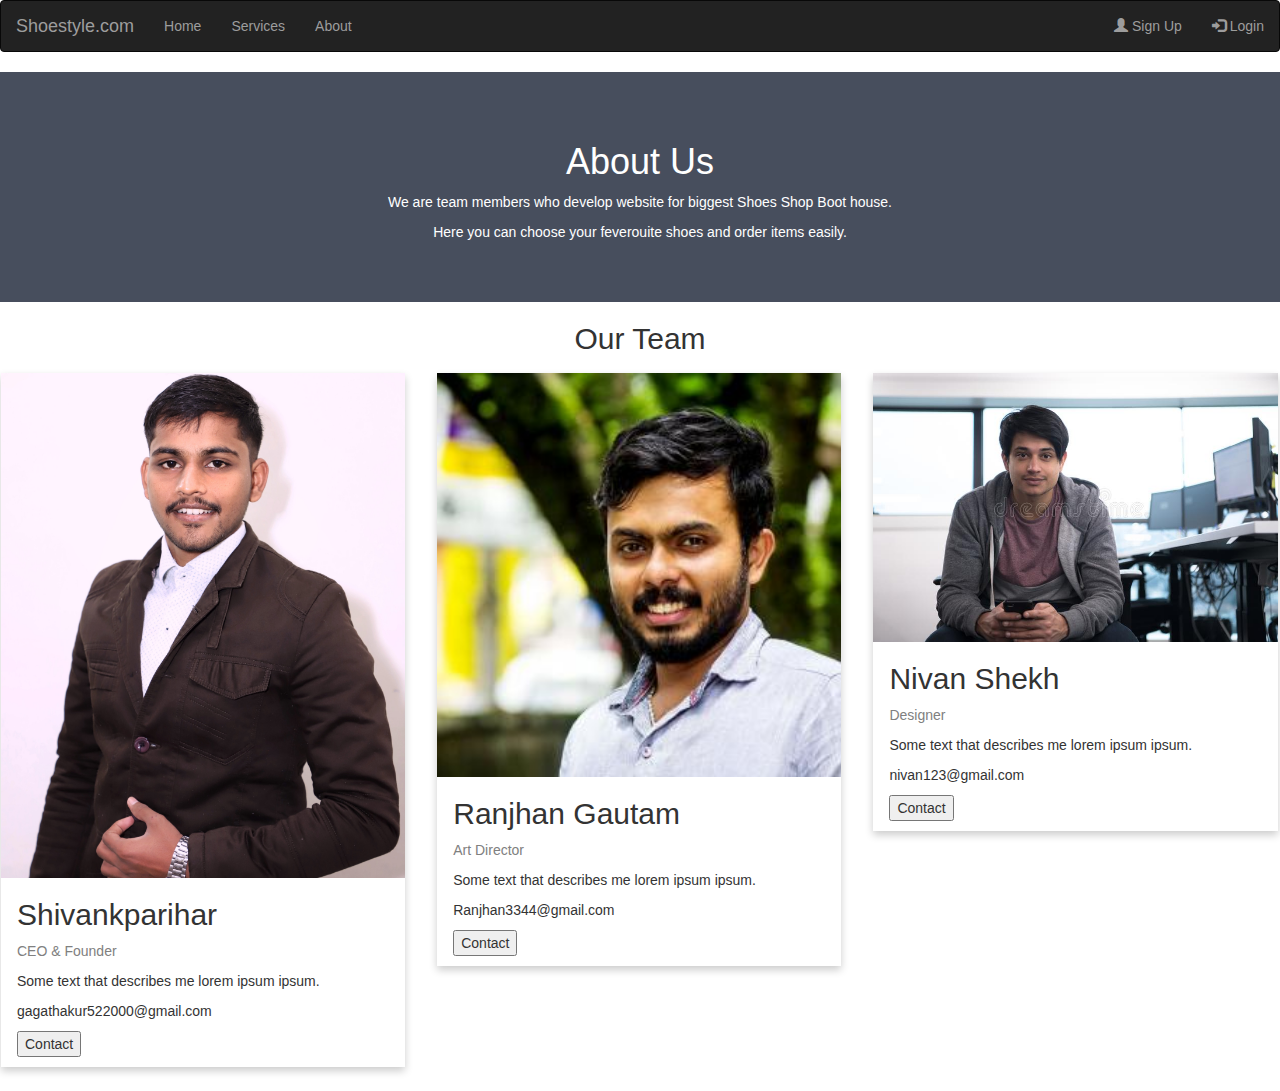
<file: about.html>
<!DOCTYPE html>
<html>
<head>
    <meta charset="UTF-8">
    <meta http-equiv="X-UA-Compatible" content="IE=edge">
    <meta name="viewport" content="width=device-width, initial-scale=1.0">
    <link rel="stylesheet" href="https://maxcdn.bootstrapcdn.com/bootstrap/3.4.1/css/bootstrap.min.css">
    <link href="https://fonts.googleapis.com/css?family=Montserrat" rel="stylesheet" type="text/css">
    <link href="https://fonts.googleapis.com/css?family=Lato" rel="stylesheet" type="text/css">
    <script src="https://ajax.googleapis.com/ajax/libs/jquery/3.5.1/jquery.min.js"></script>
    <script src="https://maxcdn.bootstrapcdn.com/bootstrap/3.4.1/js/bootstrap.min.js"></script>
    <title>aboutpage</title>


<style>
body {
  font-family: Arial, Helvetica, sans-serif;
  margin: 0;
}

html {
  box-sizing: border-box;
}

*, *:before, *:after {
  box-sizing: inherit;
}

.column {
  float: left;
  width: 33.3%;
  margin-bottom: 16px;
  padding: 0 8px;
}

.card {
  box-shadow: 0 4px 8px 0 rgba(0, 0, 0, 0.2);
  margin: 8px;
}

.about-section {
  padding: 50px;
  text-align: center;
  background-color: #474e5d;
  color: white;
}

.container {
  padding: 0 16px;
}

.container::after, .row::after {
  content: "";
  clear: both;
  display: table;
}

.title {
  color: grey;
}

.button {
  border: none;
  outline: 0;
  display: inline-block;
  padding: 8px;
  color: white;
  background-color: #000;
  text-align: center;
  cursor: pointer;
  width: 100%;
}

.button:hover {
  background-color: #555;
}

@media screen and (max-width: 650px) {
  .column {
    width: 100%;
    display: block;
  }
}
</style>
</head>
<body>
    <div id="nav12">
        <nav class="navbar navbar-inverse">
          <div class="container-fluid">
            <div class="navbar-header">
              <a class="navbar-brand" href="#">Shoestyle.com</a>
            </div>
            <ul class="nav navbar-nav">
              <li><a href="Index.html" target="_blank">Home</a></li>
              <li><a href="services.html" target="_blank">Services</a></li>
              <li><a href="about.html" target="_blank">About</a></li>
            </ul>
            <ul class="nav navbar-nav navbar-right">
              <li><a href="signup.html" target="_blank"><span class="glyphicon glyphicon-user"></span> Sign Up</a></li>
              <li><a href="login.html" target="_blank"><span class="glyphicon glyphicon-log-in"></span> Login</a></li>
            </ul>
          </div>
        </nav>
    </div>

<div class="about-section">
  <h1>About Us</h1>
  <p>We are team members who develop website for biggest Shoes Shop Boot house.</p>
  <p>Here you can choose your feverouite shoes and order items easily.</p>
</div>

<h2 style="text-align:center">Our Team</h2>
<div class="row">
  <div class="column">
    <div class="card">
      <img src="/Images/team1.jpg" alt="Jane" style="width:100%">
      <div class="container">
        <h2>Shivankparihar</h2>
        <p class="title">CEO & Founder</p>
        <p>Some text that describes me lorem ipsum ipsum.</p>
        <p>gagathakur522000@gmail.com</p>
        <p><button class="button1">Contact</button></p>
      </div>
    </div>
  </div>

  <div class="column">
    <div class="card">
      <img src="/Images/team2.jpg" alt="Mike" style="width:100%">
      <div class="container">
        <h2>Ranjhan Gautam</h2>
        <p class="title">Art Director</p>
        <p>Some text that describes me lorem ipsum ipsum.</p>
        <p>Ranjhan3344@gmail.com</p>
        <p><button class="button1">Contact</button></p>
      </div>
    </div>
  </div>
  
  <div class="column">
    <div class="card">
      <img src="/Images/team3.jpg" alt="John" style="width:100%">
      <div class="container">
        <h2>Nivan Shekh</h2>
        <p class="title">Designer</p>
        <p>Some text that describes me lorem ipsum ipsum.</p>
        <p>nivan123@gmail.com</p>
        <p><button class="button1">Contact</button></p>
      </div>
    </div>
  </div>
</div>

</body>
</html>
</file>
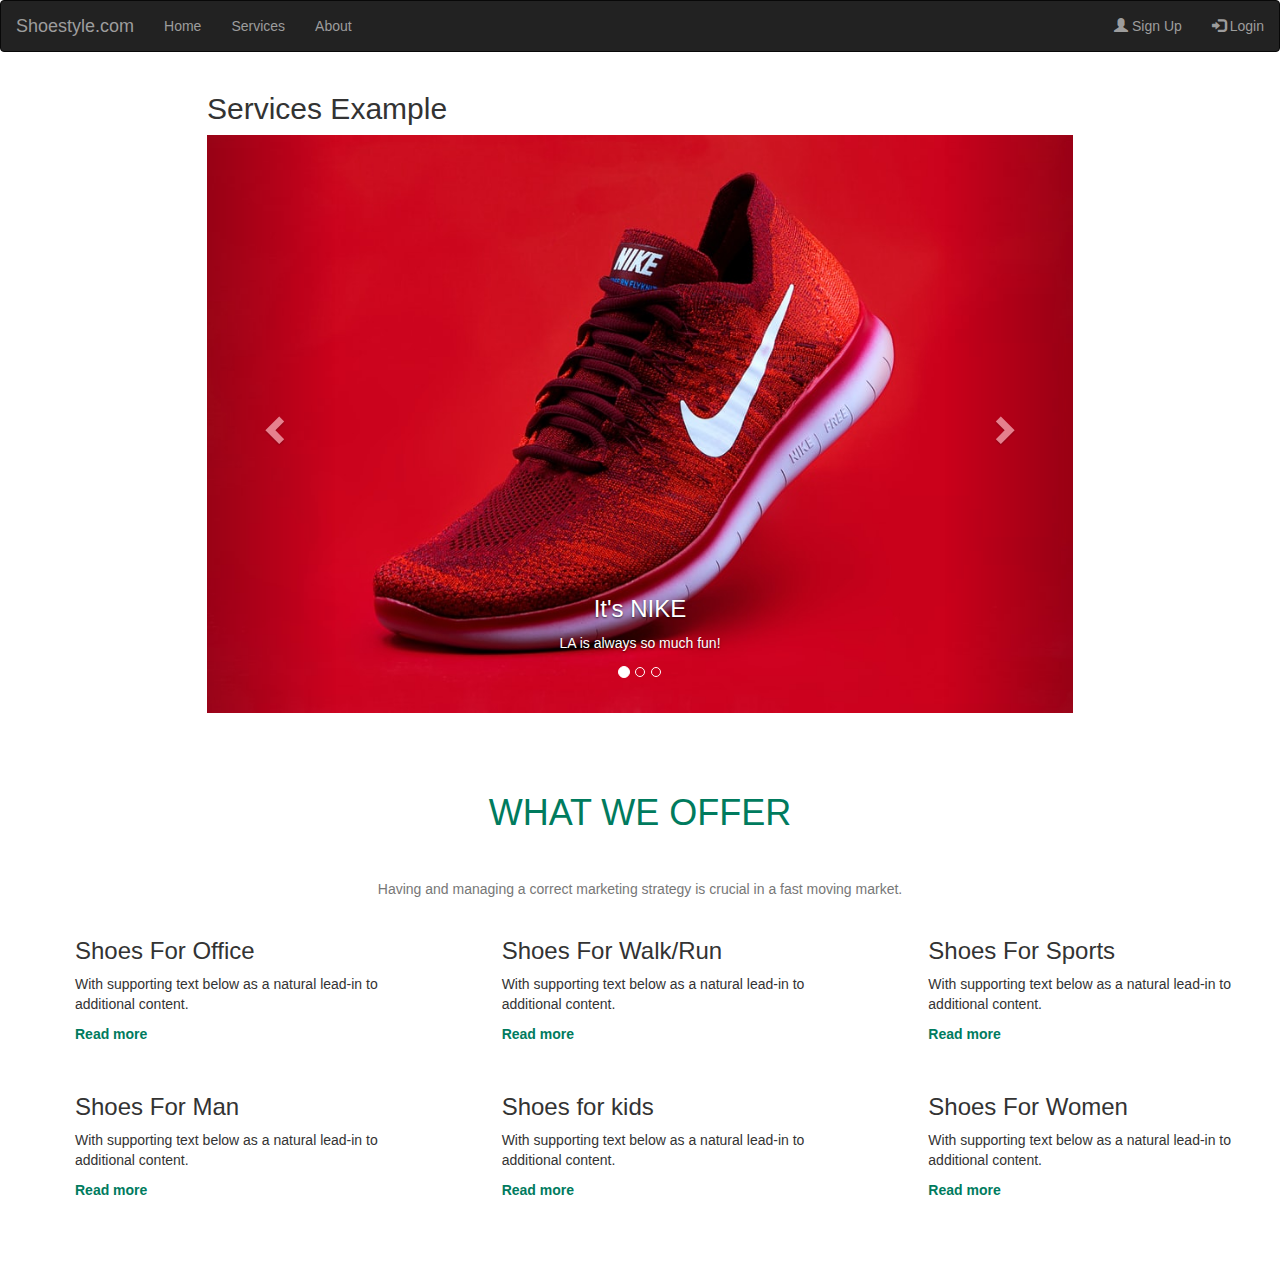
<file: services.html>
<!DOCTYPE html>
<html lang="en">
<head>
  
  <meta charset="utf-8">
  <meta name="viewport" content="width=device-width, initial-scale=1">
  <link rel="stylesheet" href="https://maxcdn.bootstrapcdn.com/bootstrap/3.4.1/css/bootstrap.min.css">
  <script src="https://ajax.googleapis.com/ajax/libs/jquery/3.5.1/jquery.min.js"></script>
  <script src="https://maxcdn.bootstrapcdn.com/bootstrap/3.4.1/js/bootstrap.min.js"></script>
  <title>services page</title>
</head>

<style>

    .container{
        width: 70%;
         
    }

    /**********************
/***** Services *******
/*********************/

section{
	padding: 60px 0;
}
section .section-title{
	text-align:center;
	color:#007b5e;
	margin-bottom:50px;
	text-transform:uppercase;
}
#what-we-do{
	background:#ffffff;
}
#what-we-do .card{
	padding: 1rem!important;
	border: none;
	margin-bottom:1rem;
	-webkit-transition: .5s all ease;
	-moz-transition: .5s all ease;
	transition: .5s all ease;
}
#what-we-do .card:hover{
	-webkit-box-shadow: 5px 7px 9px -4px rgb(158, 158, 158);
	-moz-box-shadow: 5px 7px 9px -4px rgb(158, 158, 158);
	box-shadow: 5px 7px 9px -4px rgb(158, 158, 158);
}
#what-we-do .card .card-block{
	padding-left: 50px;
    position: relative;
}
#what-we-do .card .card-block a{
	color: #007b5e !important;
	font-weight:700;
	text-decoration:none;
}
#what-we-do .card .card-block a i{
	display:none;
	
}
#what-we-do .card:hover .card-block a i{
	display:inline-block;
	font-weight:700;
	
}
#what-we-do .card .card-block:before{
	font-family: FontAwesome;
    position: absolute;
    font-size: 39px;
    color: #007b5e;
    left: 0;
	-webkit-transition: -webkit-transform .2s ease-in-out;
    transition:transform .2s ease-in-out;
}
#what-we-do .card .block-1:before{
    content: "\f0e7";
}
#what-we-do .card .block-2:before{
    content: "\f0eb";
}
#what-we-do .card .block-3:before{
    content: "\f00c";
}
#what-we-do .card .block-4:before{
    content: "\f209";
}
#what-we-do .card .block-5:before{
    content: "\f0a1";
}
#what-we-do .card .block-6:before{
    content: "\f218";
}
#what-we-do .card:hover .card-block:before{
	-webkit-transform: rotate(360deg);
	transform: rotate(360deg);	
	-webkit-transition: .5s all ease;
	-moz-transition: .5s all ease;
	transition: .5s all ease;
}
</style>
<body>

    <div id="nav12">
        <nav class="navbar navbar-inverse">
          <div class="container-fluid">
            <div class="navbar-header">
              <a class="navbar-brand" href="#">Shoestyle.com</a>
            </div>
            <ul class="nav navbar-nav">
              <li><a href="Index.html" target="_blank">Home</a></li>
              <li><a href="services.html" target="_blank">Services</a></li>
              <li><a href="about.html" target="_blank">About</a></li>
            </ul>
            <ul class="nav navbar-nav navbar-right">
              <li><a href="signup.html" target="_blank"><span class="glyphicon glyphicon-user"></span> Sign Up</a></li>
              <li><a href="login.html" target="_blank"><span class="glyphicon glyphicon-log-in"></span> Login</a></li>
            </ul>
          </div>
        </nav>
    </div>

<div class="container">
  <h2>Services Example</h2>
  <div id="myCarousel" class="carousel slide" data-ride="carousel">
    <!-- Indicators -->
    <ol class="carousel-indicators">
      <li data-target="#myCarousel" data-slide-to="0" class="active"></li>
      <li data-target="#myCarousel" data-slide-to="1"></li>
      <li data-target="#myCarousel" data-slide-to="2"></li>
    </ol>

    <!-- Wrapper for slides -->
    <div class="carousel-inner">

      <div class="item active">
        <img src="/Images/sh1.jpeg" alt="Los Angeles" style="width:100%;">
        <div class="carousel-caption">
          <h3>It's NIKE</h3>
          <p>LA is always so much fun!</p>
        </div>
      </div>

      <div class="item">
        <img src="/Images/sh2.jpeg" alt="Chicago" style="width:100%;">
        <div class="carousel-caption">
          <h3>NIKE DOVE</h3>
          <p>Thank you, NIKE!!!!!!</p>
        </div>
      </div>
    
      <div class="item">
        <img src="/Images/sh4.jpg" alt="New York" style="width:100%;">
        <div class="carousel-caption">
          <h3>It's Collection</h3>
          <p>We love this Collections!</p>
        </div>
      </div>

      <div class="item">
        <img src="/Images/sh5.webp" alt="New York" style="width:100%;">
        <div class="carousel-caption">
          <h3>It Shows Simplicity</h3>
          <p>We love this!</p>
        </div>
      </div>
  
    </div>

    <!-- Left and right controls -->
    <a class="left carousel-control" href="#myCarousel" data-slide="prev">
      <span class="glyphicon glyphicon-chevron-left"></span>
      <span class="sr-only">Previous</span>
    </a>
    <a class="right carousel-control" href="#myCarousel" data-slide="next">
      <span class="glyphicon glyphicon-chevron-right"></span>
      <span class="sr-only">Next</span>
    </a>
  </div>
</div>

<!-- Services section -->
<section id="what-we-do">
    <div class="container-fluid">
        <h2 class="section-title mb-2 h1">What we Offer</h2>
        <p class="text-center text-muted h5">Having and managing a correct marketing strategy is crucial in a fast moving market.</p>
        <div class="row mt-5">
            <div class="col-xs-12 col-sm-6 col-md-4 col-lg-4 col-xl-4">
                <div class="card">
                    <div class="card-block block-1">
                        <h3 class="card-title">Shoes For Office</h3>
                        <p class="card-text">With supporting text below as a natural lead-in to additional content.</p>
                        <a href="https://www.fiverr.com/share/qb8D02" title="Read more" class="read-more" >Read more<i class="fa fa-angle-double-right ml-2"></i></a>
                    </div>
                </div>
            </div>
            <div class="col-xs-12 col-sm-6 col-md-4 col-lg-4 col-xl-4">
                <div class="card">
                    <div class="card-block block-2">
                        <h3 class="card-title">Shoes For Walk/Run</h3>
                        <p class="card-text">With supporting text below as a natural lead-in to additional content.</p>
                        <a href="https://www.fiverr.com/share/qb8D02" title="Read more" class="read-more" >Read more<i class="fa fa-angle-double-right ml-2"></i></a>
                    </div>
                </div>
            </div>
            <div class="col-xs-12 col-sm-6 col-md-4 col-lg-4 col-xl-4">
                <div class="card">
                    <div class="card-block block-3">
                        <h3 class="card-title">Shoes For Sports</h3>
                        <p class="card-text">With supporting text below as a natural lead-in to additional content.</p>
                        <a href="https://www.fiverr.com/share/qb8D02" title="Read more" class="read-more" >Read more<i class="fa fa-angle-double-right ml-2"></i></a>
                    </div>
                </div>
            </div>
        </div>
        <div class="row">
            <div class="col-xs-12 col-sm-6 col-md-4 col-lg-4 col-xl-4">
                <div class="card">
                    <div class="card-block block-4">
                        <h3 class="card-title">Shoes For Man</h3>
                        <p class="card-text">With supporting text below as a natural lead-in to additional content.</p>
                        <a href="https://www.fiverr.com/share/qb8D02" title="Read more" class="read-more" >Read more<i class="fa fa-angle-double-right ml-2"></i></a>
                    </div>
                </div>
            </div>
            <div class="col-xs-12 col-sm-6 col-md-4 col-lg-4 col-xl-4">
                <div class="card">
                    <div class="card-block block-5">
                        <h3 class="card-title">Shoes for kids</h3>
                        <p class="card-text">With supporting text below as a natural lead-in to additional content.</p>
                        <a href="https://www.fiverr.com/share/qb8D02" title="Read more" class="read-more" >Read more<i class="fa fa-angle-double-right ml-2"></i></a>
                    </div>
                </div>
            </div>
            <div class="col-xs-12 col-sm-6 col-md-4 col-lg-4 col-xl-4">
                <div class="card">
                    <div class="card-block block-6">
                        <h3 class="card-title">Shoes For Women</h3>
                        <p class="card-text">With supporting text below as a natural lead-in to additional content.</p>
                        <a href="https://www.fiverr.com/share/qb8D02" title="Read more" class="read-more" >Read more<i class="fa fa-angle-double-right ml-2"></i></a>
                    </div>
                </div>
            </div>
        </div>
    </div>	
</section>
<!-- /Services section -->

</body>
</html>
</file>
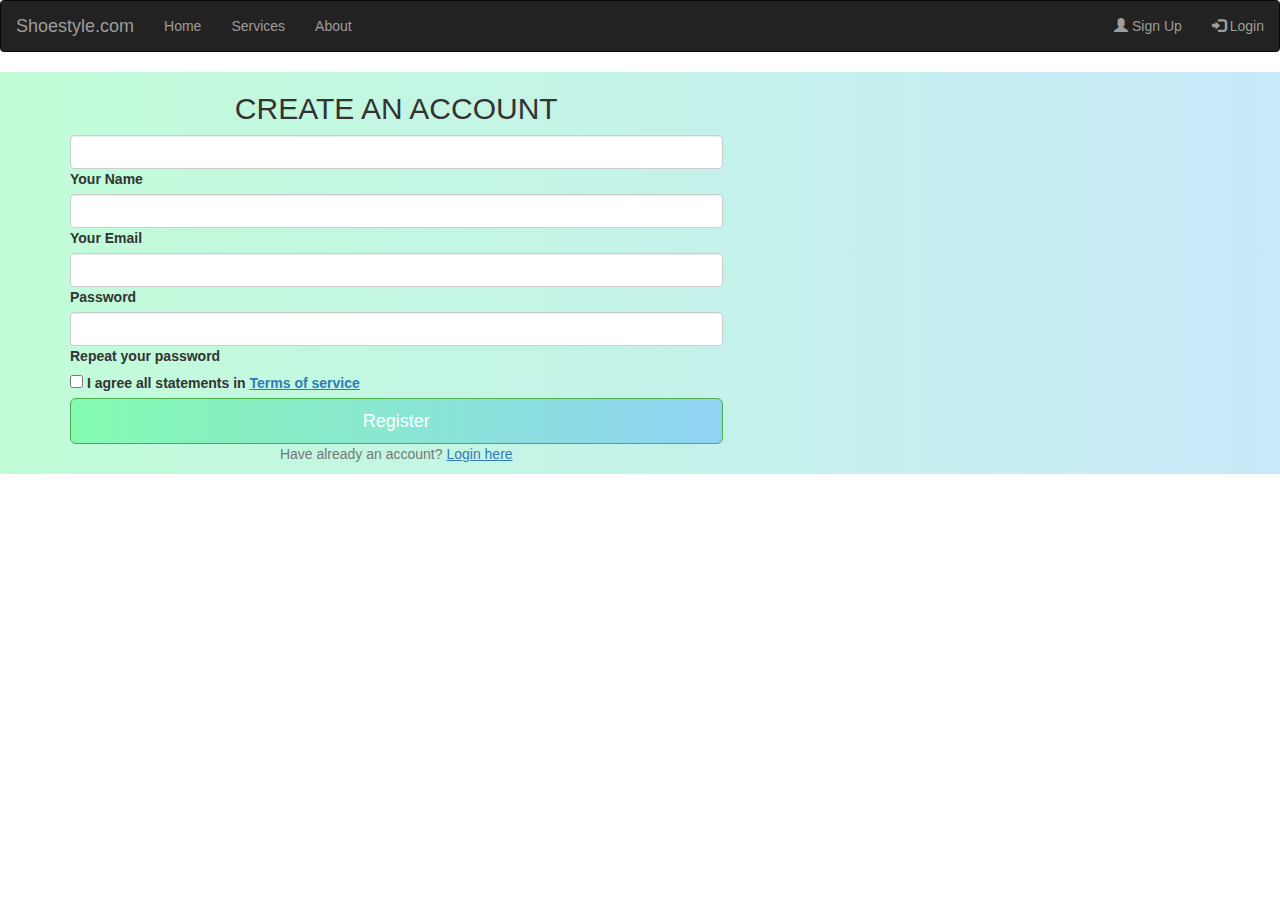
<file: signup.html>
<!DOCTYPE html>
<html lang="en">
<head>
    <meta charset="UTF-8">
    <meta http-equiv="X-UA-Compatible" content="IE=edge">
    <meta name="viewport" content="width=device-width, initial-scale=1.0">
    <link rel="stylesheet" href="https://maxcdn.bootstrapcdn.com/bootstrap/3.4.1/css/bootstrap.min.css">
    <link href="https://fonts.googleapis.com/css?family=Montserrat" rel="stylesheet" type="text/css">
    <link href="https://fonts.googleapis.com/css?family=Lato" rel="stylesheet" type="text/css">
    <script src="https://ajax.googleapis.com/ajax/libs/jquery/3.5.1/jquery.min.js"></script>
    <script src="https://maxcdn.bootstrapcdn.com/bootstrap/3.4.1/js/bootstrap.min.js"></script>
    <title>signuppage</title>

    <style>

.gradient-custom-3 {
  /* fallback for old browsers */
  background: #84fab0;

  /* Chrome 10-25, Safari 5.1-6 */
  background: -webkit-linear-gradient(to right, rgba(132, 250, 176, 0.5), rgba(143, 211, 244, 0.5));

  /* W3C, IE 10+/ Edge, Firefox 16+, Chrome 26+, Opera 12+, Safari 7+ */
  background: linear-gradient(to right, rgba(132, 250, 176, 0.5), rgba(143, 211, 244, 0.5))
}
.gradient-custom-4 {
  /* fallback for old browsers */
  background: #84fab0;

  /* Chrome 10-25, Safari 5.1-6 */
  background: -webkit-linear-gradient(to right, rgba(132, 250, 176, 1), rgba(143, 211, 244, 1));

  /* W3C, IE 10+/ Edge, Firefox 16+, Chrome 26+, Opera 12+, Safari 7+ */
  background: linear-gradient(to right, rgba(132, 250, 176, 1), rgba(143, 211, 244, 1))
}
    </style>
</head>
<body>

    <div id="nav12">
        <nav class="navbar navbar-inverse">
          <div class="container-fluid">
            <div class="navbar-header">
              <a class="navbar-brand" href="#">Shoestyle.com</a>
            </div>
            <ul class="nav navbar-nav">
              <li><a href="Index.html" target="_blank">Home</a></li>
              <li><a href="services.html" target="_blank">Services</a></li>
              <li><a href="about.html" target="_blank">About</a></li>
            </ul>
            <ul class="nav navbar-nav navbar-right">
              <li><a href="signup.html" target="_blank"><span class="glyphicon glyphicon-user"></span> Sign Up</a></li>
              <li><a href="login.html" target="_blank"><span class="glyphicon glyphicon-log-in"></span> Login</a></li>
            </ul>
          </div>
        </nav>
    </div>

    <section class="vh-100 bg-image" style="background-image: url('https://mdbcdn.b-cdn.net/img/Photos/new-templates/search-box/img4.webp');">
        <div class="mask d-flex align-items-center h-100 gradient-custom-3">
          <div class="container h-100">
            <div class="row d-flex justify-content-center align-items-center h-100">
              <div class="col-12 col-md-9 col-lg-7 col-xl-6">
                <div class="card" style="border-radius: 15px;">
                  <div class="card-body p-5">
                    <h2 class="text-uppercase text-center mb-5">Create an account</h2>
      
                    <form>
      
                      <div class="form-outline mb-4">
                        <input type="text" id="form3Example1cg" class="form-control form-control-lg" />
                        <label class="form-label" for="form3Example1cg">Your Name</label>
                      </div>
      
                      <div class="form-outline mb-4">
                        <input type="email" id="form3Example3cg" class="form-control form-control-lg" />
                        <label class="form-label" for="form3Example3cg">Your Email</label>
                      </div>
      
                      <div class="form-outline mb-4">
                        <input type="password" id="form3Example4cg" class="form-control form-control-lg" />
                        <label class="form-label" for="form3Example4cg">Password</label>
                      </div>
      
                      <div class="form-outline mb-4">
                        <input type="password" id="form3Example4cdg" class="form-control form-control-lg" />
                        <label class="form-label" for="form3Example4cdg">Repeat your password</label>
                      </div>
      
                      <div class="form-check d-flex justify-content-center mb-5">
                        <input
                          class="form-check-input me-2"
                          type="checkbox"
                          value=""
                          id="form2Example3cg"
                        />
                        <label class="form-check-label" for="form2Example3g">
                          I agree all statements in <a href="#!" class="text-body"><u>Terms of service</u></a>
                        </label>
                      </div>
      
                      <div class="d-flex justify-content-center">
                        <button type="button" class="btn btn-success btn-block btn-lg gradient-custom-4 text-body">Register</button>
                      </div>
      
                      <p class="text-center text-muted mt-5 mb-0">Have already an account? <a href="login.html" class="fw-bold text-body"><u>Login here</u></a></p>
      
                    </form>
      
                  </div>
                </div>
              </div>
            </div>
          </div>
        </div>
      </section>
</body>
</html>
</file>
